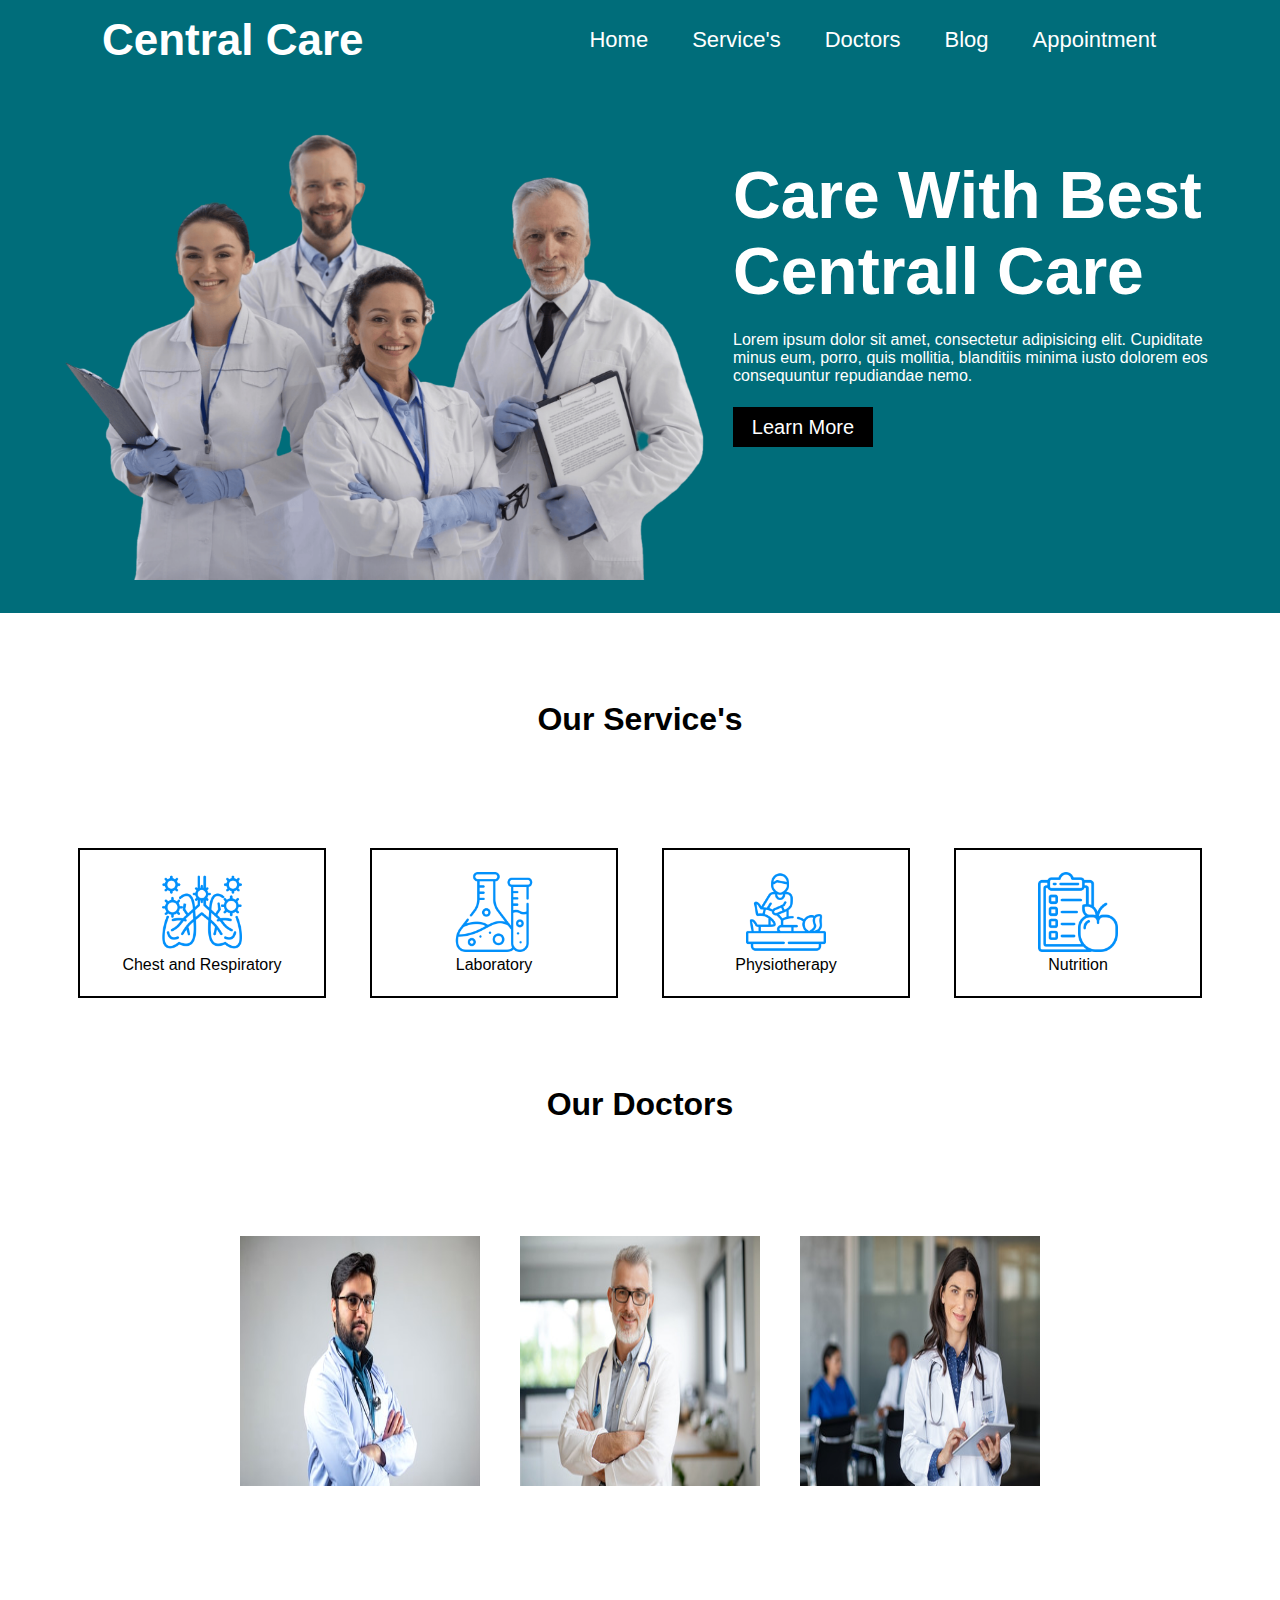
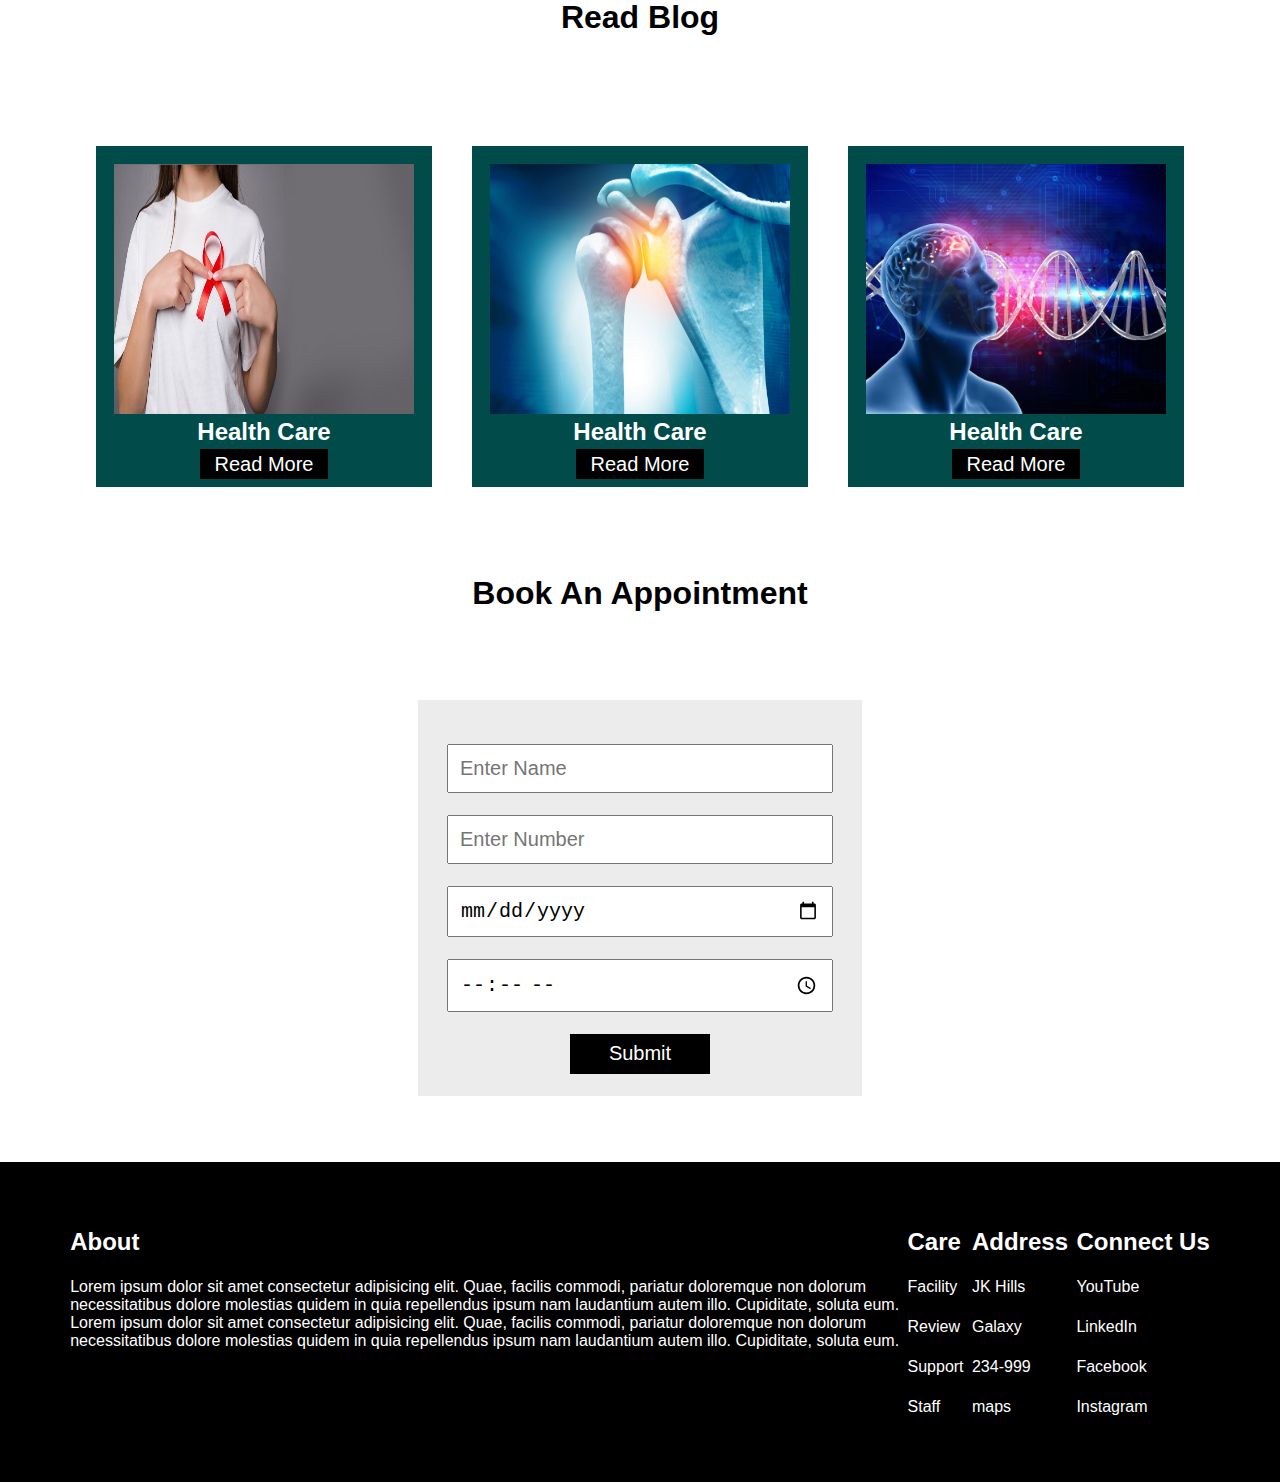
<file: index.html>
<!DOCTYPE html>
<html lang="en">
<head>
    <meta charset="UTF-8">
    <meta name="viewport" content="width=device-width, initial-scale=1.0">
    <title>Document</title>
    <link rel="stylesheet" href="hospital.css">
    <link rel="stylesheet" href="https://cdnjs.cloudflare.com/ajax/libs/font-awesome/6.7.2/css/all.min.css" integrity="sha512-Evv84Mr4kqVGRNSgIGL/F/aIDqQb7xQ2vcrdIwxfjThSH8CSR7PBEakCr51Ck+w+/U6swU2Im1vVX0SVk9ABhg==" crossorigin="anonymous" referrerpolicy="no-referrer" />
</head>
<body>
    <div class="container">
        <nav>
            <div class="logo">
                <h1>Central Care</h1>
            </div>
            <ul>
                <li><a href="">Home</a></li>
                <li><a href="#service">Service's</a></li>
                <li><a href="#doctors">Doctors</a></li>
                <li><a href="#blog">Blog</a></li>
                <li><a href="#appointment">Appointment</a></li>
            </ul>
            <i id="bar" class="fa-solid fa-bars"></i>

        </nav>

        <div class="main">
            <img src="./images/main.png" alt="">
            <div class="mainText">
                <h1>Care With Best Centrall Care</h1>
                <p>Lorem ipsum dolor sit amet, consectetur adipisicing elit. Cupiditate minus eum, porro, quis mollitia, blanditiis minima iusto dolorem eos consequuntur repudiandae nemo.</p>
                <button>Learn More</button>
            </div>
        </div>

        
        <div id="service">
            <div class="head">
                <h1>Our Service's</h1>
            </div>
            <div class="service">
                <div class="serviceCard">
                    <img src="./images/chest.webp" alt="">
                    <p>Chest and Respiratory</p>
                </div>
                <div class="serviceCard">
                    <img src="./images/laboratory.webp" alt="">
                    <p>Laboratory</p>
                </div>
                <div class="serviceCard">
                    <img src="./images/physio.webp" alt="">
                    <p>Physiotherapy</p>
                </div>
                <div class="serviceCard">
                    <img src="./images/nutrition.webp" alt="">
                    <p>Nutrition</p>
                </div>
                
            </div>
        </div>


        <div id="doctors">
            <div class="head">
                <h1>Our Doctors</h1>
            </div>
            <div class="doctors">
                <div class="team">
                    <img src="./images/d1.jpg" alt="">
                    <img src="./images/d2.jpg" alt="">
                    <img src="./images/d3.jpg" alt="">
                </div>
                <div class="team">
                    <img src="./images/d4.jpg" alt="">
                    <img src="./images/d5.jpg" alt="">
                    <img src="./images/d6.jpg" alt="">
                </div>
                <div class="team">
                    <img src="./images/d7.jpg" alt="">
                    <img src="./images/d2.jpg" alt="">
                    <img src="./images/d9.jpg" alt="">
                </div>

            </div>
        </div>

        <div id="blog">
            <div class="head">
                <h1>Read Blog</h1>
            </div>
            <div class="blogs">
                <div class="blogCard">
                    <img src="./images/bl1.jfif" alt="">
                    <h2>Health Care</h2>
                    <a  href="//www.maxhealthcare.in/blogs">Read More</a>
                </div>
                <div class="blogCard">
                    <img src="./images/bl2.jpg" alt="">
                    <h2>Health Care</h2>
                    <a href="//www.maxhealthcare.in/blogs">Read More</a>
                </div>
                <div class="blogCard">
                    <img src="./images/bl3.webp" alt="">
                    <h2>Health Care</h2>
                    <a href="//www.maxhealthcare.in/blogs">Read More</a>
                </div>

            </div>
        </div>

        <div id="appointment">
            <div class="head">
                <h1>Book An Appointment</h1>
            </div>
            <div class="form">
                <input type="text" placeholder="Enter Name">
                <input type="text" placeholder="Enter Number">
                <input type="date">
                <input type="time">
                <button>Submit</button>
            </div>
        </div>

        <div class="footer">
            <div class="text">
                <h2>About</h2>
                <p>Lorem ipsum dolor sit amet consectetur adipisicing elit. Quae, facilis commodi, pariatur doloremque non dolorum<br> necessitatibus dolore molestias quidem in quia repellendus ipsum nam laudantium autem illo. Cupiditate, soluta eum.<br>
                    Lorem ipsum dolor sit amet consectetur adipisicing elit. Quae, facilis commodi, pariatur doloremque non dolorum <br>necessitatibus dolore molestias quidem in quia repellendus ipsum nam laudantium autem illo. Cupiditate, soluta eum.
                </p>
               
            </div>
             
            <div class="text">
                <h2>Care</h2>
                <p>Facility</p>
                <p>Review</p>
                <p>Support</p>
                <p>Staff</p>
            </div>
            <div class="text">
                <h2>Address</h2>
                <p>JK Hills</p>
                <p>Galaxy</p>
                <p>234-999</p>
                <p>maps</p>
            </div>
            <div class="text">
                <h2>Connect Us</h2>
                <p>YouTube</p>
                <p>LinkedIn</p>
                <p>Facebook</p>
                <p>Instagram</p>
            </div>
        </div>
    </div>

    <script src="hospital.js"></script>
</body>
</html>
</file>
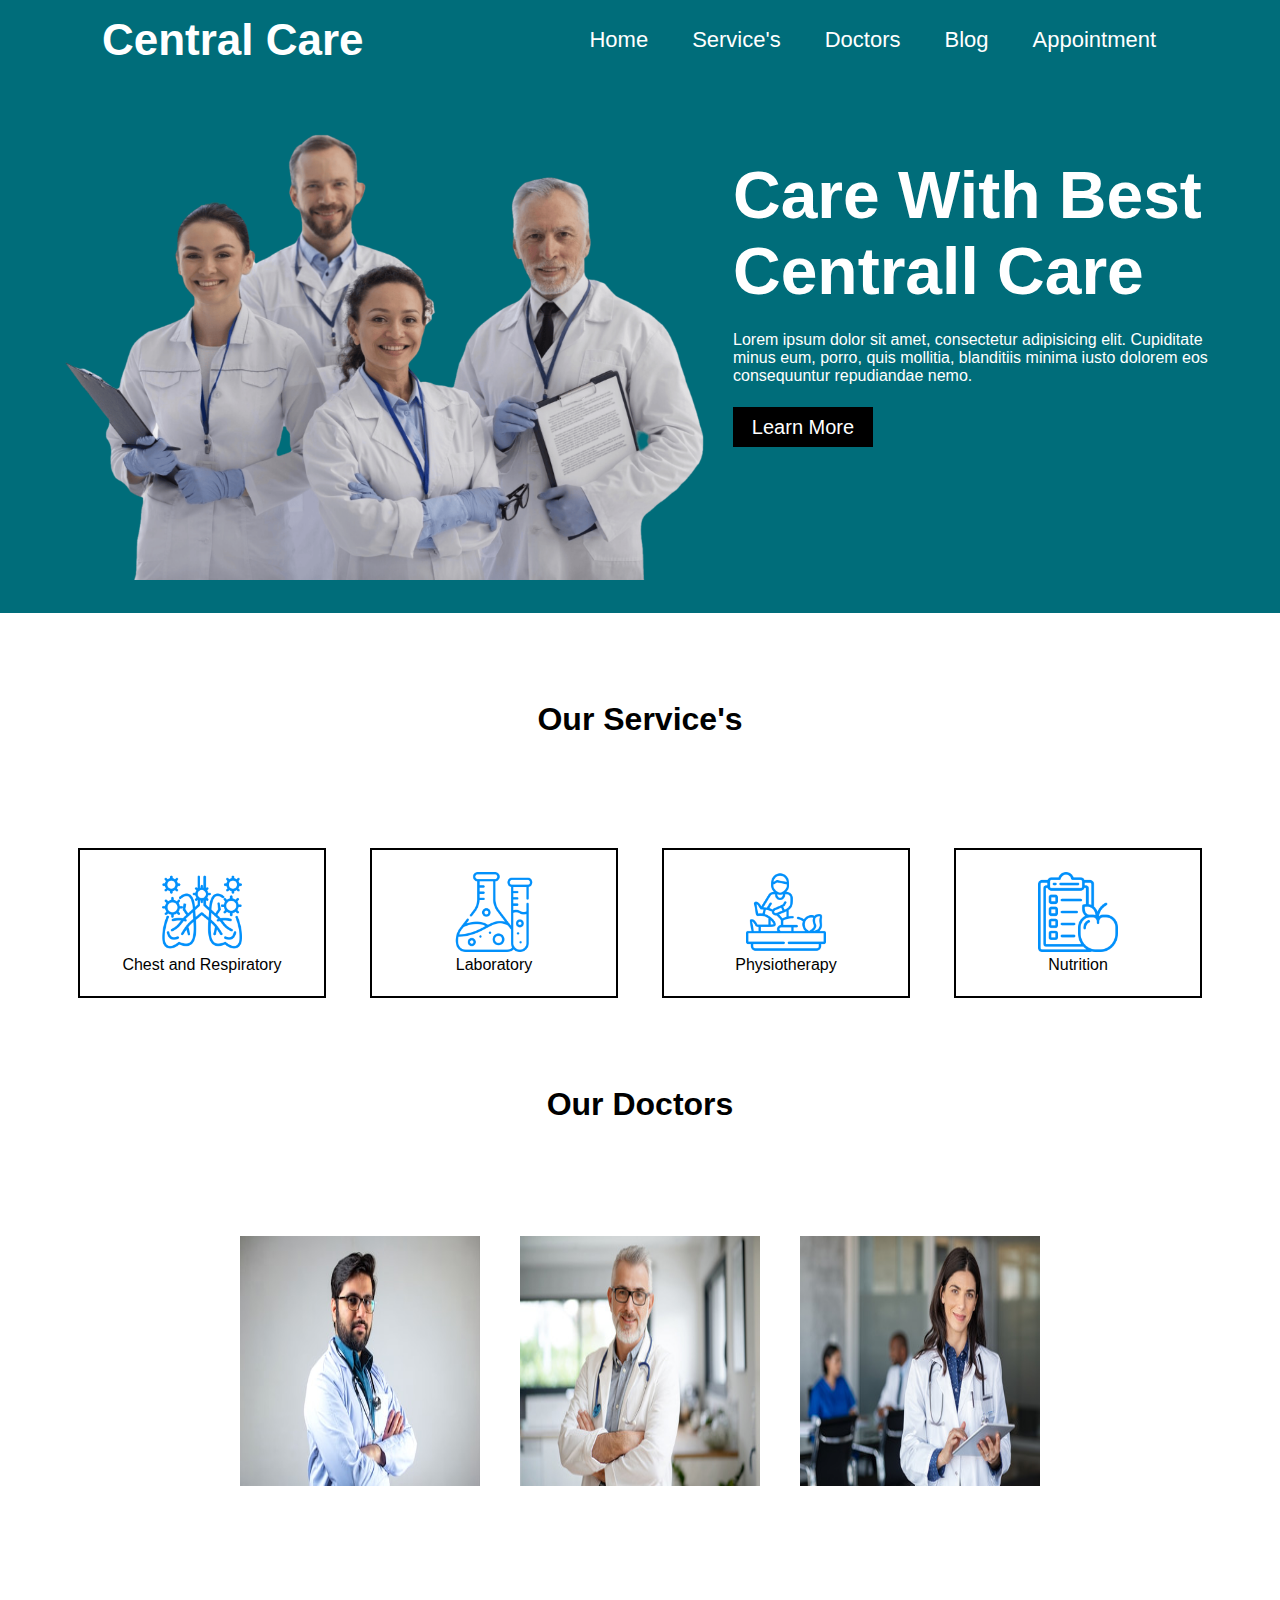
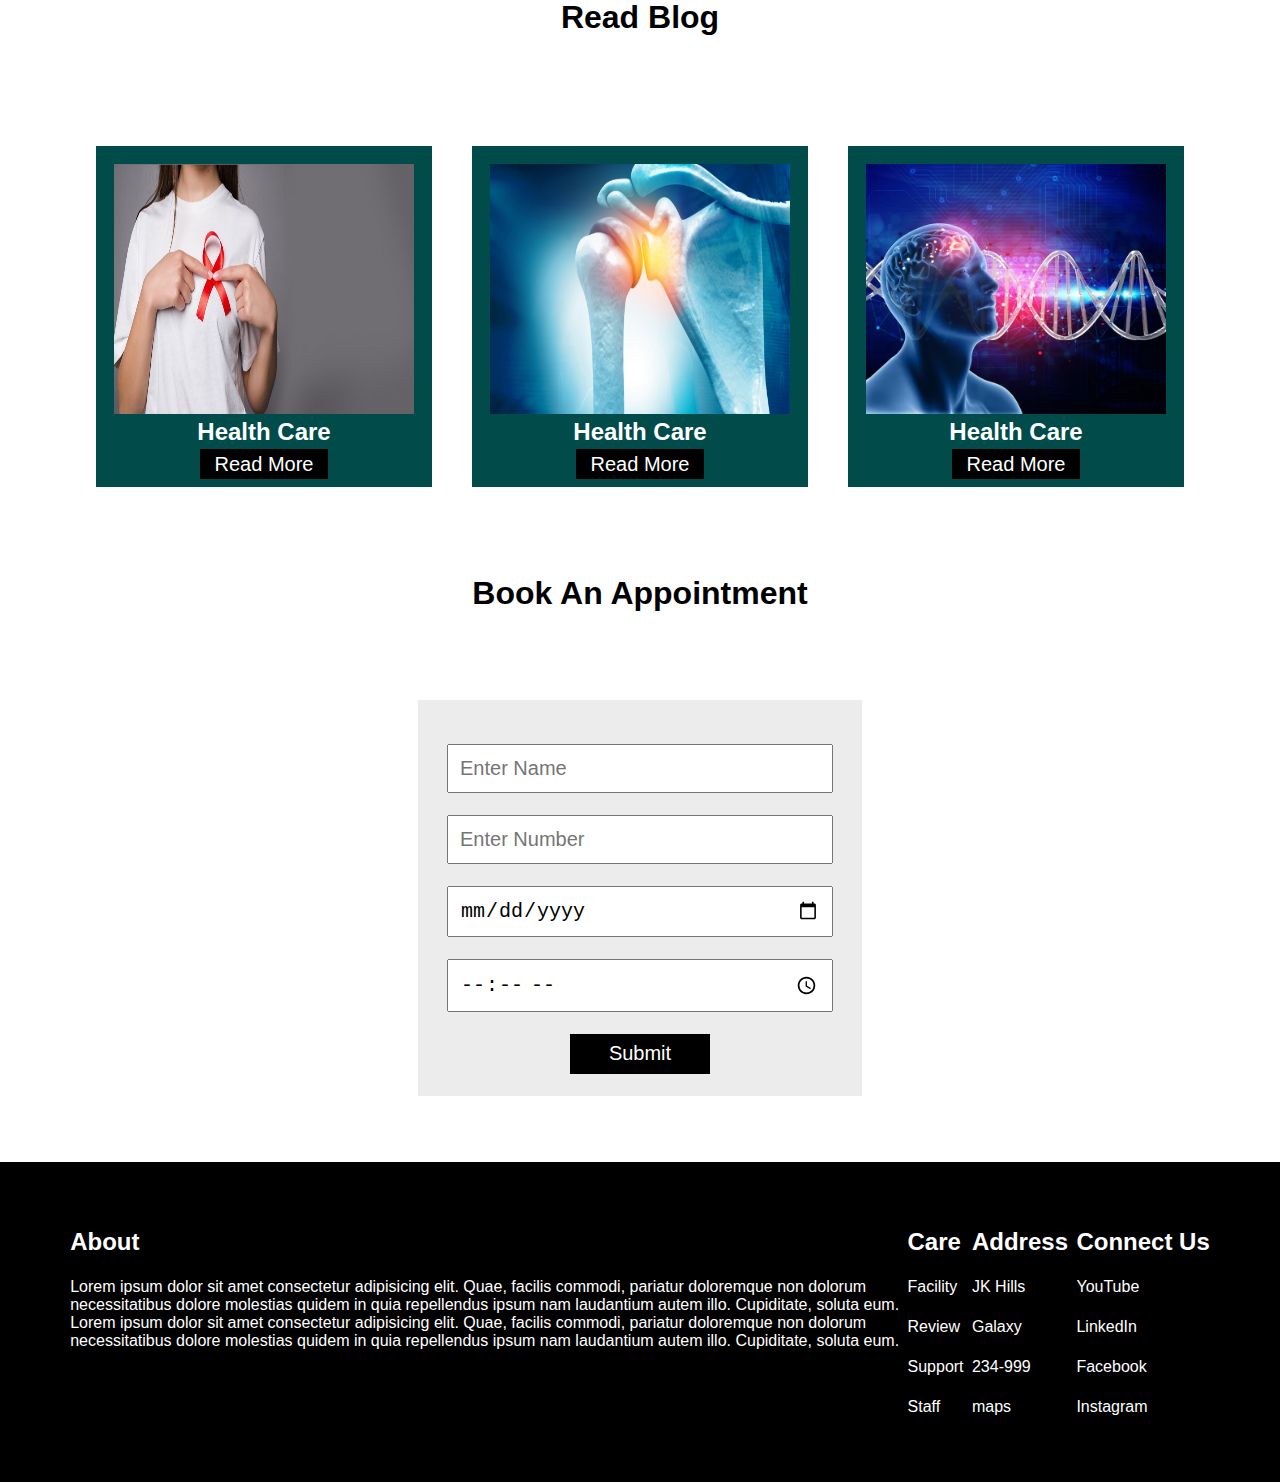
<file: hospital.html>
<!DOCTYPE html>
<html lang="en">
<head>
    <meta charset="UTF-8">
    <meta name="viewport" content="width=device-width, initial-scale=1.0">
    <title>Document</title>
    <link rel="stylesheet" href="hospital.css">
    <link rel="stylesheet" href="https://cdnjs.cloudflare.com/ajax/libs/font-awesome/6.7.2/css/all.min.css" integrity="sha512-Evv84Mr4kqVGRNSgIGL/F/aIDqQb7xQ2vcrdIwxfjThSH8CSR7PBEakCr51Ck+w+/U6swU2Im1vVX0SVk9ABhg==" crossorigin="anonymous" referrerpolicy="no-referrer" />
</head>
<body>
    <div class="container">
        <nav>
            <div class="logo">
                <h1>Central Care</h1>
            </div>
            <ul>
                <li><a href="">Home</a></li>
                <li><a href="#service">Service's</a></li>
                <li><a href="#doctors">Doctors</a></li>
                <li><a href="#blog">Blog</a></li>
                <li><a href="#appointment">Appointment</a></li>
            </ul>
            <i id="bar" class="fa-solid fa-bars"></i>

        </nav>

        <div class="main">
            <img src="./images/main.png" alt="">
            <div class="mainText">
                <h1>Care With Best Centrall Care</h1>
                <p>Lorem ipsum dolor sit amet, consectetur adipisicing elit. Cupiditate minus eum, porro, quis mollitia, blanditiis minima iusto dolorem eos consequuntur repudiandae nemo.</p>
                <button>Learn More</button>
            </div>
        </div>

        
        <div id="service">
            <div class="head">
                <h1>Our Service's</h1>
            </div>
            <div class="service">
                <div class="serviceCard">
                    <img src="./images/chest.webp" alt="">
                    <p>Chest and Respiratory</p>
                </div>
                <div class="serviceCard">
                    <img src="./images/laboratory.webp" alt="">
                    <p>Laboratory</p>
                </div>
                <div class="serviceCard">
                    <img src="./images/physio.webp" alt="">
                    <p>Physiotherapy</p>
                </div>
                <div class="serviceCard">
                    <img src="./images/nutrition.webp" alt="">
                    <p>Nutrition</p>
                </div>
                
            </div>
        </div>


        <div id="doctors">
            <div class="head">
                <h1>Our Doctors</h1>
            </div>
            <div class="doctors">
                <div class="team">
                    <img src="./images/d1.jpg" alt="">
                    <img src="./images/d2.jpg" alt="">
                    <img src="./images/d3.jpg" alt="">
                </div>
                <div class="team">
                    <img src="./images/d4.jpg" alt="">
                    <img src="./images/d5.jpg" alt="">
                    <img src="./images/d6.jpg" alt="">
                </div>
                <div class="team">
                    <img src="./images/d7.jpg" alt="">
                    <img src="./images/d2.jpg" alt="">
                    <img src="./images/d9.jpg" alt="">
                </div>

            </div>
        </div>

        <div id="blog">
            <div class="head">
                <h1>Read Blog</h1>
            </div>
            <div class="blogs">
                <div class="blogCard">
                    <img src="./images/bl1.jfif" alt="">
                    <h2>Health Care</h2>
                    <a  href="//www.maxhealthcare.in/blogs">Read More</a>
                </div>
                <div class="blogCard">
                    <img src="./images/bl2.jpg" alt="">
                    <h2>Health Care</h2>
                    <a href="//www.maxhealthcare.in/blogs">Read More</a>
                </div>
                <div class="blogCard">
                    <img src="./images/bl3.webp" alt="">
                    <h2>Health Care</h2>
                    <a href="//www.maxhealthcare.in/blogs">Read More</a>
                </div>

            </div>
        </div>

        <div id="appointment">
            <div class="head">
                <h1>Book An Appointment</h1>
            </div>
            <div class="form">
                <input type="text" placeholder="Enter Name">
                <input type="text" placeholder="Enter Number">
                <input type="date">
                <input type="time">
                <button>Submit</button>
            </div>
        </div>

        <div class="footer">
            <div class="text">
                <h2>About</h2>
                <p>Lorem ipsum dolor sit amet consectetur adipisicing elit. Quae, facilis commodi, pariatur doloremque non dolorum<br> necessitatibus dolore molestias quidem in quia repellendus ipsum nam laudantium autem illo. Cupiditate, soluta eum.<br>
                    Lorem ipsum dolor sit amet consectetur adipisicing elit. Quae, facilis commodi, pariatur doloremque non dolorum <br>necessitatibus dolore molestias quidem in quia repellendus ipsum nam laudantium autem illo. Cupiditate, soluta eum.
                </p>
               
            </div>
             
            <div class="text">
                <h2>Care</h2>
                <p>Facility</p>
                <p>Review</p>
                <p>Support</p>
                <p>Staff</p>
            </div>
            <div class="text">
                <h2>Address</h2>
                <p>JK Hills</p>
                <p>Galaxy</p>
                <p>234-999</p>
                <p>maps</p>
            </div>
            <div class="text">
                <h2>Connect Us</h2>
                <p>YouTube</p>
                <p>LinkedIn</p>
                <p>Facebook</p>
                <p>Instagram</p>
            </div>
        </div>
    </div>

    <script src="hospital.js"></script>
</body>
</html>
</file>
<file: hospital.css>
*{
    margin: 0%;
    padding: 0%;
}
body{
    font-family: 'Roboto', sans-serif;
}
nav{
    display: flex;
    align-items: center;
    justify-content: space-around;
    background-color: rgb(0, 109, 122);
    color: white;
    position: fixed;
    top: 0%;
    width: 100%;
    height: 80px;
    z-index: 1;

}
ul{
    display: flex;
}
ul li{
    list-style: none;
}
ul li a{
    text-decoration: none;
    color: white;
    font-size: 22px;
    margin-inline: 22px;
}
.logo{
    font-size: 22px;
}
.main{
    display: flex;
    justify-content: center;
    margin-top: 80px;
    background-color: rgb(0, 109, 122);
    padding: 33px;
}
.main img{
    width: 700px;
}
.mainText{
    margin-top: 44px;
    color: white;
}
.mainText h1{
    font-size: 66px;
}
.mainText p{
    margin-top: 22px;

}
.mainText button{
    margin-top: 22px;
    width: 140px;
    height: 40px;
    background-color: black;
    color: white;
    font-size: 20px;
    border: none;
}

.head{
    text-align: center;
    padding: 88px;

}
.service{
    display: flex;
    flex-wrap: wrap;
    justify-content: center;
}
.service .serviceCard{
    width: 200px;
    padding: 22px;
    border: 2px solid black;
    text-align: center;
    margin-inline: 22px;
    margin-top: 22px;
    cursor: pointer;

}
.serviceCard:hover{
    background-color: rgb(0,74,98);
}

.doctors{
    width: 830px;
    height: 300px;
    position: relative;
    margin: auto;
    overflow: hidden;
   
}

.team{
    display: flex;
    width: 100%;
    height: 100%;
    
    display: flex;
    justify-content: center;
    align-items: center;
    overflow: hidden;
    margin: auto;
    position: absolute;
    transition: all 1s ease;

  
}

.team img{
    width: 240px;
    height: 250px;
    margin-inline: 20px;
  
    
    
}

.blogs{
    display: flex;
    justify-content: center;
    flex-wrap: wrap;
}
.blogCard{
    width: 300px;
    padding: 18px;
    background-color: rgb(1,75,75);
    text-align: center;
    color: white;
    margin-inline: 20px;
    margin-top: 22px;
}
.blogCard img{
    width: 100%;
    height: 250px;
}

.blogCard a{
    padding: 4px 15px;
    background-color: black;
    color: white;
    text-decoration: none;
    position: relative;
     top: 7px;
    font-size: 20px;
    
}



.form{
    width: 400px;
    text-align: center;
    margin: auto;
    padding: 22px;
    background-color: #edecec;

}

.form input{
    width: 90%;
    font-size: 20px;
    padding: 11px;
    margin-top: 22px;
}
.form button{
    width: 140px;
    height: 40px;
    background-color: black;
    color: white;
    font-size: 20px;
    border: none;
    margin-top: 22px;
}

.footer{
    display: flex;
    flex-wrap: wrap;
    justify-content: space-around;
    padding: 66px;
    margin-top: 66px;
    background-color: black;
    color: white;
}

.footer p{
    margin-top: 22px;
}

.detailCard{
    width: 400px;
    padding: 42px;
    background-color: lightblue;
    text-align: center;
    position: fixed;
    top: 5%;
    
    left: 50%;
    right: 50%;
    transform: translate(-50%, 40%);
}

.detailCard i{
    position: absolute;
    left: 0px;
    top: 0px;
    font-size: 22px;
    background-color: black;
    color: white;
    padding: 11px;
    cursor: pointer;
}

#bar{
    display: none;
    font-size: 27px;
}

/* Responsive code */
@media screen and (max-width:1100px){
    .main{
        display: block;
        text-align: center;
    }
}

@media screen and (max-width:850px){
    .doctors{
       width: 90%;
    }
    .team img{
       width: 200px;
       margin-inline: 11px;
    }
    
}

@media screen and (max-width:760px){
    
    .team img{
       width: 150px;
       margin-inline: 11px;
    }

    .main img{
       width: 90%;
    }
    
}


@media screen and (max-width:550px){
    
    .team img{
       width: 30%;
       height: 120px;
       margin-inline: 4px;
    }
    .form{
        width: 76%;
    }
    .detailCard{
        width: 70%;
    }
    
}

@media screen and (max-width:920px){

    ul{
        display: none;
    }
    #bar{
        display: block;
    }
}

@media screen and (max-width:920px){
    .main h1{
        font-size: 33px;
    }

}
</file>
